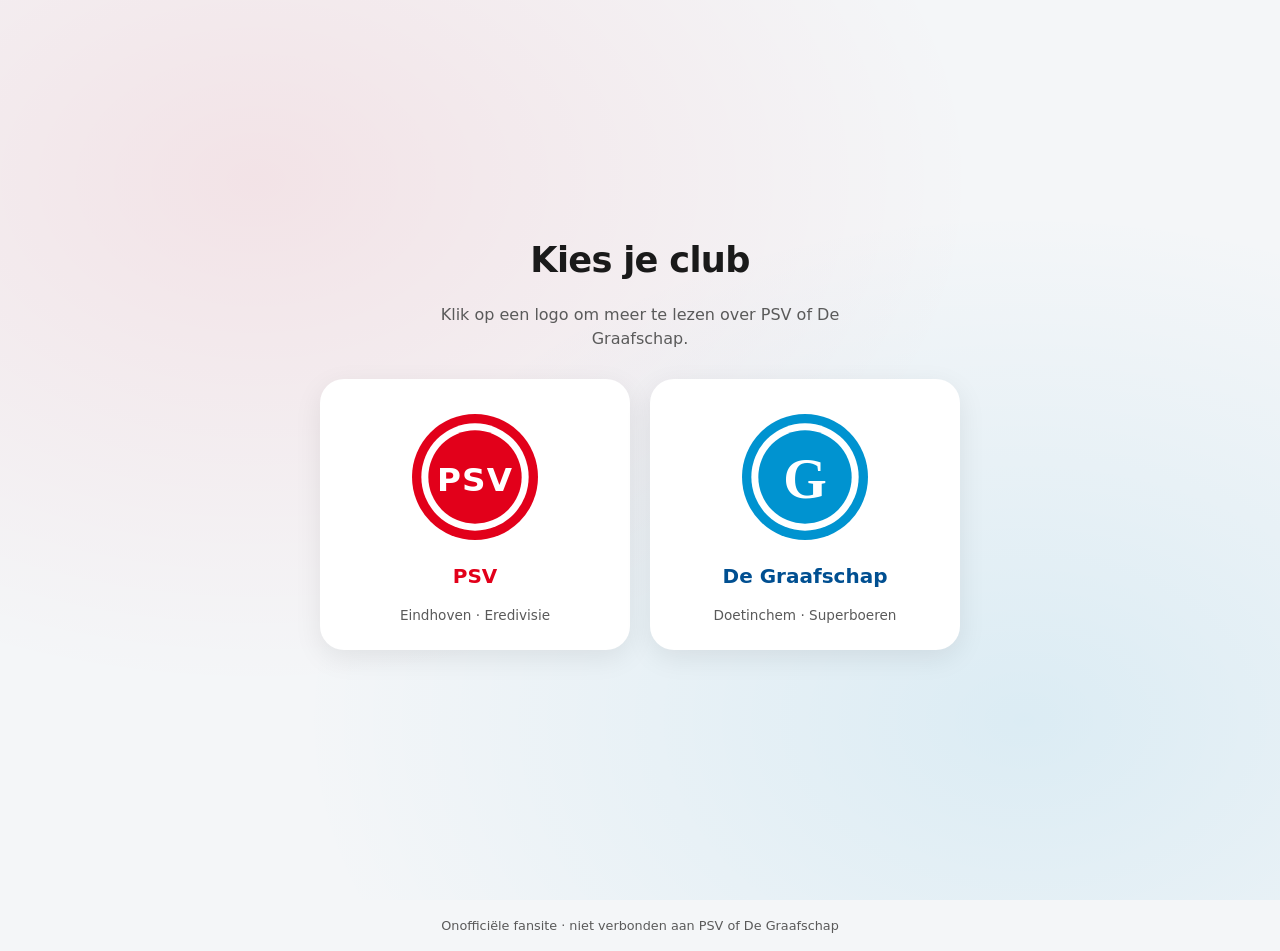
<file: kiezen.html>
<!DOCTYPE html>
<html lang="nl">
<head>
  <meta charset="UTF-8">
  <meta name="viewport" content="width=device-width, initial-scale=1">
  <title>Kies je club · PSV of De Graafschap</title>
  <meta name="description" content="Kies PSV of De Graafschap en lees meer over de club.">
  <style>
    :root {
      --psv: #e2001a;
      --psv-dark: #9d0012;
      --graaf: #0093d0;
      --graaf-dark: #004f91;
      --ink: #1a1a1a;
      --muted: #5a5a5a;
      --bg: #f4f6f8;
    }
    * { box-sizing: border-box; margin: 0; padding: 0; }
    body {
      font-family: system-ui, -apple-system, "Segoe UI", Roboto, sans-serif;
      background: var(--bg);
      color: var(--ink);
      min-height: 100vh;
      line-height: 1.5;
    }
    #keuze {
      min-height: 100vh;
      display: flex;
      flex-direction: column;
      align-items: center;
      justify-content: center;
      padding: 24px 16px 40px;
      gap: 28px;
      background:
        radial-gradient(ellipse at 20% 20%, rgba(226,0,26,0.08), transparent 50%),
        radial-gradient(ellipse at 80% 80%, rgba(0,147,208,0.1), transparent 50%),
        var(--bg);
    }
    #keuze h1 {
      font-size: clamp(1.6rem, 4vw, 2.2rem);
      text-align: center;
      letter-spacing: -0.02em;
    }
    #keuze .sub {
      color: var(--muted);
      text-align: center;
      max-width: 420px;
      margin-top: -12px;
    }
    .knoppen {
      display: grid;
      grid-template-columns: 1fr 1fr;
      gap: 20px;
      width: 100%;
      max-width: 640px;
    }
    @media (max-width: 560px) {
      .knoppen { grid-template-columns: 1fr; max-width: 320px; }
    }
    .club-btn {
      border: none;
      cursor: pointer;
      background: #fff;
      border-radius: 24px;
      padding: 28px 20px 24px;
      box-shadow: 0 8px 28px rgba(0,0,0,0.08);
      transition: transform 0.18s, box-shadow 0.18s;
      display: flex;
      flex-direction: column;
      align-items: center;
      gap: 14px;
      font: inherit;
      color: inherit;
    }
    .club-btn:hover, .club-btn:focus-visible {
      transform: translateY(-6px);
      box-shadow: 0 16px 40px rgba(0,0,0,0.14);
      outline: none;
    }
    .club-btn:focus-visible { outline: 3px solid #333; outline-offset: 3px; }
    .club-btn .logo-wrap {
      width: 140px;
      height: 140px;
      display: flex;
      align-items: center;
      justify-content: center;
    }
    .club-btn .logo-wrap svg { width: 100%; height: 100%; }
    .club-btn .naam {
      font-weight: 800;
      font-size: 1.25rem;
    }
    .club-btn.psv .naam { color: var(--psv); }
    .club-btn.graaf .naam { color: var(--graaf-dark); }
    .club-btn .hint {
      font-size: 0.85rem;
      color: var(--muted);
    }
    .info {
      display: none;
      min-height: 100vh;
      flex-direction: column;
    }
    .info.open { display: flex; }
    .info-top {
      padding: 18px 16px 28px;
      color: #fff;
    }
    .info.psv .info-top {
      background: linear-gradient(160deg, var(--psv) 0%, var(--psv-dark) 100%);
    }
    .info.graaf .info-top {
      background: linear-gradient(160deg, var(--graaf) 0%, var(--graaf-dark) 100%);
    }
    .info-top .wrap {
      max-width: 720px;
      margin: 0 auto;
    }
    .terug {
      background: rgba(255,255,255,0.2);
      border: 1px solid rgba(255,255,255,0.35);
      color: #fff;
      font-weight: 700;
      padding: 8px 16px;
      border-radius: 999px;
      cursor: pointer;
      font-size: 0.9rem;
      margin-bottom: 20px;
    }
    .terug:hover { background: rgba(255,255,255,0.3); }
    .info-hero {
      display: flex;
      align-items: center;
      gap: 20px;
      flex-wrap: wrap;
    }
    .info-hero .badge {
      width: 96px;
      height: 96px;
      flex-shrink: 0;
    }
    .info-hero .badge svg { width: 100%; height: 100%; filter: drop-shadow(0 4px 12px rgba(0,0,0,0.25)); }
    .info-hero h2 {
      font-size: clamp(1.8rem, 4vw, 2.4rem);
      line-height: 1.15;
    }
    .info-hero .bijnaam {
      opacity: 0.9;
      font-weight: 600;
      margin-top: 4px;
    }
    .info-body {
      flex: 1;
      max-width: 720px;
      margin: 0 auto;
      padding: 28px 16px 48px;
      width: 100%;
    }
    .kaarten {
      display: grid;
      grid-template-columns: repeat(auto-fill, minmax(150px, 1fr));
      gap: 12px;
      margin-bottom: 28px;
    }
    .kaart {
      background: #fff;
      border-radius: 14px;
      padding: 14px 16px;
      border: 1px solid #e8eaed;
    }
    .kaart dt {
      font-size: 0.75rem;
      text-transform: uppercase;
      letter-spacing: 0.04em;
      color: var(--muted);
      font-weight: 700;
    }
    .kaart dd {
      font-weight: 800;
      font-size: 1.05rem;
      margin-top: 2px;
    }
    .info.psv .kaart dd { color: var(--psv); }
    .info.graaf .kaart dd { color: var(--graaf-dark); }
    .blok {
      background: #fff;
      border-radius: 16px;
      padding: 20px 22px;
      border: 1px solid #e8eaed;
      margin-bottom: 16px;
    }
    .blok h3 {
      font-size: 1.1rem;
      margin-bottom: 8px;
    }
    .info.psv .blok h3 { color: var(--psv); }
    .info.graaf .blok h3 { color: var(--graaf-dark); }
    .blok p, .blok ul { color: #333; }
    .blok ul { padding-left: 1.2em; margin-top: 6px; }
    .blok li { margin: 4px 0; }
    footer.site {
      text-align: center;
      padding: 16px;
      font-size: 0.8rem;
      color: var(--muted);
    }
  </style>
</head>
<body>

  <section id="keuze">
    <h1>Kies je club</h1>
    <p class="sub">Klik op een logo om meer te lezen over PSV of De Graafschap.</p>
    <div class="knoppen">
      <button type="button" class="club-btn psv" id="btnPsv" aria-label="PSV kiezen">
        <div class="logo-wrap" aria-hidden="true">
          <svg viewBox="0 0 120 120" role="img">
            <ellipse cx="60" cy="60" rx="54" ry="54" fill="#e2001a"/>
            <ellipse cx="60" cy="60" rx="46" ry="46" fill="#fff"/>
            <ellipse cx="60" cy="60" rx="40" ry="40" fill="#e2001a"/>
            <text x="60" y="72" text-anchor="middle" fill="#fff" font-family="system-ui,sans-serif" font-weight="900" font-size="28" letter-spacing="1">PSV</text>
          </svg>
        </div>
        <span class="naam">PSV</span>
        <span class="hint">Eindhoven · Eredivisie</span>
      </button>

      <button type="button" class="club-btn graaf" id="btnGraaf" aria-label="De Graafschap kiezen">
        <div class="logo-wrap" aria-hidden="true">
          <svg viewBox="0 0 120 120" role="img">
            <circle cx="60" cy="60" r="54" fill="#0093d0"/>
            <circle cx="60" cy="60" r="46" fill="#fff"/>
            <circle cx="60" cy="60" r="40" fill="#0093d0"/>
            <text x="60" y="78" text-anchor="middle" fill="#fff" font-family="Georgia,serif" font-weight="700" font-size="48">G</text>
          </svg>
        </div>
        <span class="naam">De Graafschap</span>
        <span class="hint">Doetinchem · Superboeren</span>
      </button>
    </div>
  </section>

  <section class="info psv" id="infoPsv" aria-labelledby="psv-titel">
    <div class="info-top">
      <div class="wrap">
        <button type="button" class="terug" data-back>← Terug naar keuze</button>
        <div class="info-hero">
          <div class="badge" aria-hidden="true">
            <svg viewBox="0 0 120 120">
              <ellipse cx="60" cy="60" rx="54" ry="54" fill="#fff"/>
              <ellipse cx="60" cy="60" rx="46" ry="46" fill="#e2001a"/>
              <text x="60" y="72" text-anchor="middle" fill="#fff" font-family="system-ui,sans-serif" font-weight="900" font-size="28">PSV</text>
            </svg>
          </div>
          <div>
            <h2 id="psv-titel">PSV Eindhoven</h2>
            <p class="bijnaam">Philips Sport Vereniging · Rood-witten</p>
          </div>
        </div>
      </div>
    </div>
    <div class="info-body">
      <dl class="kaarten">
        <div class="kaart"><dt>Opgericht</dt><dd>31 aug 1913</dd></div>
        <div class="kaart"><dt>Plaats</dt><dd>Eindhoven</dd></div>
        <div class="kaart"><dt>Stadion</dt><dd>Philips Stadion</dd></div>
        <div class="kaart"><dt>Capaciteit</dt><dd>35.000</dd></div>
        <div class="kaart"><dt>Competitie</dt><dd>Eredivisie</dd></div>
        <div class="kaart"><dt>Trainer</dt><dd>Peter Bosz</dd></div>
      </dl>
      <div class="blok">
        <h3>Over de club</h3>
        <p>PSV is een van de grootste clubs van Nederland. De naam staat voor <strong>Philips Sport Vereniging</strong>: de club werd in 1913 opgericht door medewerkers van Philips. Thuiswedstrijden speelt PSV in het Philips Stadion in Eindhoven.</p>
      </div>
      <div class="blok">
        <h3>Successen</h3>
        <ul>
          <li>Meervoudig landskampioen van Nederland</li>
          <li>Winnaar van de KNVB Beker en Johan Cruijff Schaal</li>
          <li>Europacup I-winnaar in 1988</li>
          <li>UEFA Cup-winnaar in 1978</li>
        </ul>
      </div>
      <div class="blok">
        <h3>Kleuren &amp; sfeer</h3>
        <p>Het klassieke tenue is rood-wit gestreept. De aanhang en de sfeer in het Philips Stadion horen bij de top van de Eredivisie. Het trainingscomplex is De Herdgang.</p>
      </div>
    </div>
  </section>

  <section class="info graaf" id="infoGraaf" aria-labelledby="graaf-titel">
    <div class="info-top">
      <div class="wrap">
        <button type="button" class="terug" data-back>← Terug naar keuze</button>
        <div class="info-hero">
          <div class="badge" aria-hidden="true">
            <svg viewBox="0 0 120 120">
              <circle cx="60" cy="60" r="54" fill="#fff"/>
              <circle cx="60" cy="60" r="46" fill="#0093d0"/>
              <text x="60" y="78" text-anchor="middle" fill="#fff" font-family="Georgia,serif" font-weight="700" font-size="48">G</text>
            </svg>
          </div>
          <div>
            <h2 id="graaf-titel">De Graafschap</h2>
            <p class="bijnaam">Superboeren · Doetinchem</p>
          </div>
        </div>
      </div>
    </div>
    <div class="info-body">
      <dl class="kaarten">
        <div class="kaart"><dt>Opgericht</dt><dd>1 feb 1954</dd></div>
        <div class="kaart"><dt>Plaats</dt><dd>Doetinchem</dd></div>
        <div class="kaart"><dt>Stadion</dt><dd>De Vijverberg</dd></div>
        <div class="kaart"><dt>Capaciteit</dt><dd>12.600</dd></div>
        <div class="kaart"><dt>Competitie</dt><dd>Keuken Kampioen Divisie</dd></div>
        <div class="kaart"><dt>Bijnaam</dt><dd>Superboeren</dd></div>
      </dl>
      <div class="blok">
        <h3>Over de club</h3>
        <p><strong>De Graafschap</strong> is de trots van de Achterhoek. De club uit Doetinchem bestaat sinds 1954 en is de enige club uit de oude NBVB die nog als zelfstandige profclub speelt. De naam verwijst naar de streek De Graafschap (rond Zutphen).</p>
      </div>
      <div class="blok">
        <h3>Superboeren</h3>
        <p>De bijnaam <strong>Superboeren</strong> staat voor strijd, sfeer en saamhorigheid. De aanhang is bekend om de warme, plattelandse supportersmentaliteit. Thuis is het stadion <strong>De Vijverberg</strong>, met de fanatieke Spinnekop-tribune.</p>
      </div>
      <div class="blok">
        <h3>Kleuren &amp; karakter</h3>
        <p>Het traditionele shirt is blauw-wit horizontaal gestreept, in de kleuren van de stad Doetinchem. Trainingen vinden plaats op Sportpark De Bezelhorst.</p>
      </div>
    </div>
  </section>

  <footer class="site">Onofficiële fansite · niet verbonden aan PSV of De Graafschap</footer>

  <script>
    const keuze = document.getElementById("keuze");
    const infoPsv = document.getElementById("infoPsv");
    const infoGraaf = document.getElementById("infoGraaf");

    function toon(club) {
      keuze.style.display = "none";
      infoPsv.classList.toggle("open", club === "psv");
      infoGraaf.classList.toggle("open", club === "graaf");
      window.scrollTo({ top: 0, behavior: "smooth" });
    }

    function terug() {
      infoPsv.classList.remove("open");
      infoGraaf.classList.remove("open");
      keuze.style.display = "flex";
      window.scrollTo({ top: 0, behavior: "smooth" });
    }

    document.getElementById("btnPsv").addEventListener("click", () => toon("psv"));
    document.getElementById("btnGraaf").addEventListener("click", () => toon("graaf"));
    document.querySelectorAll("[data-back]").forEach(b => b.addEventListener("click", terug));
  </script>
</body>
</html>
</file>
